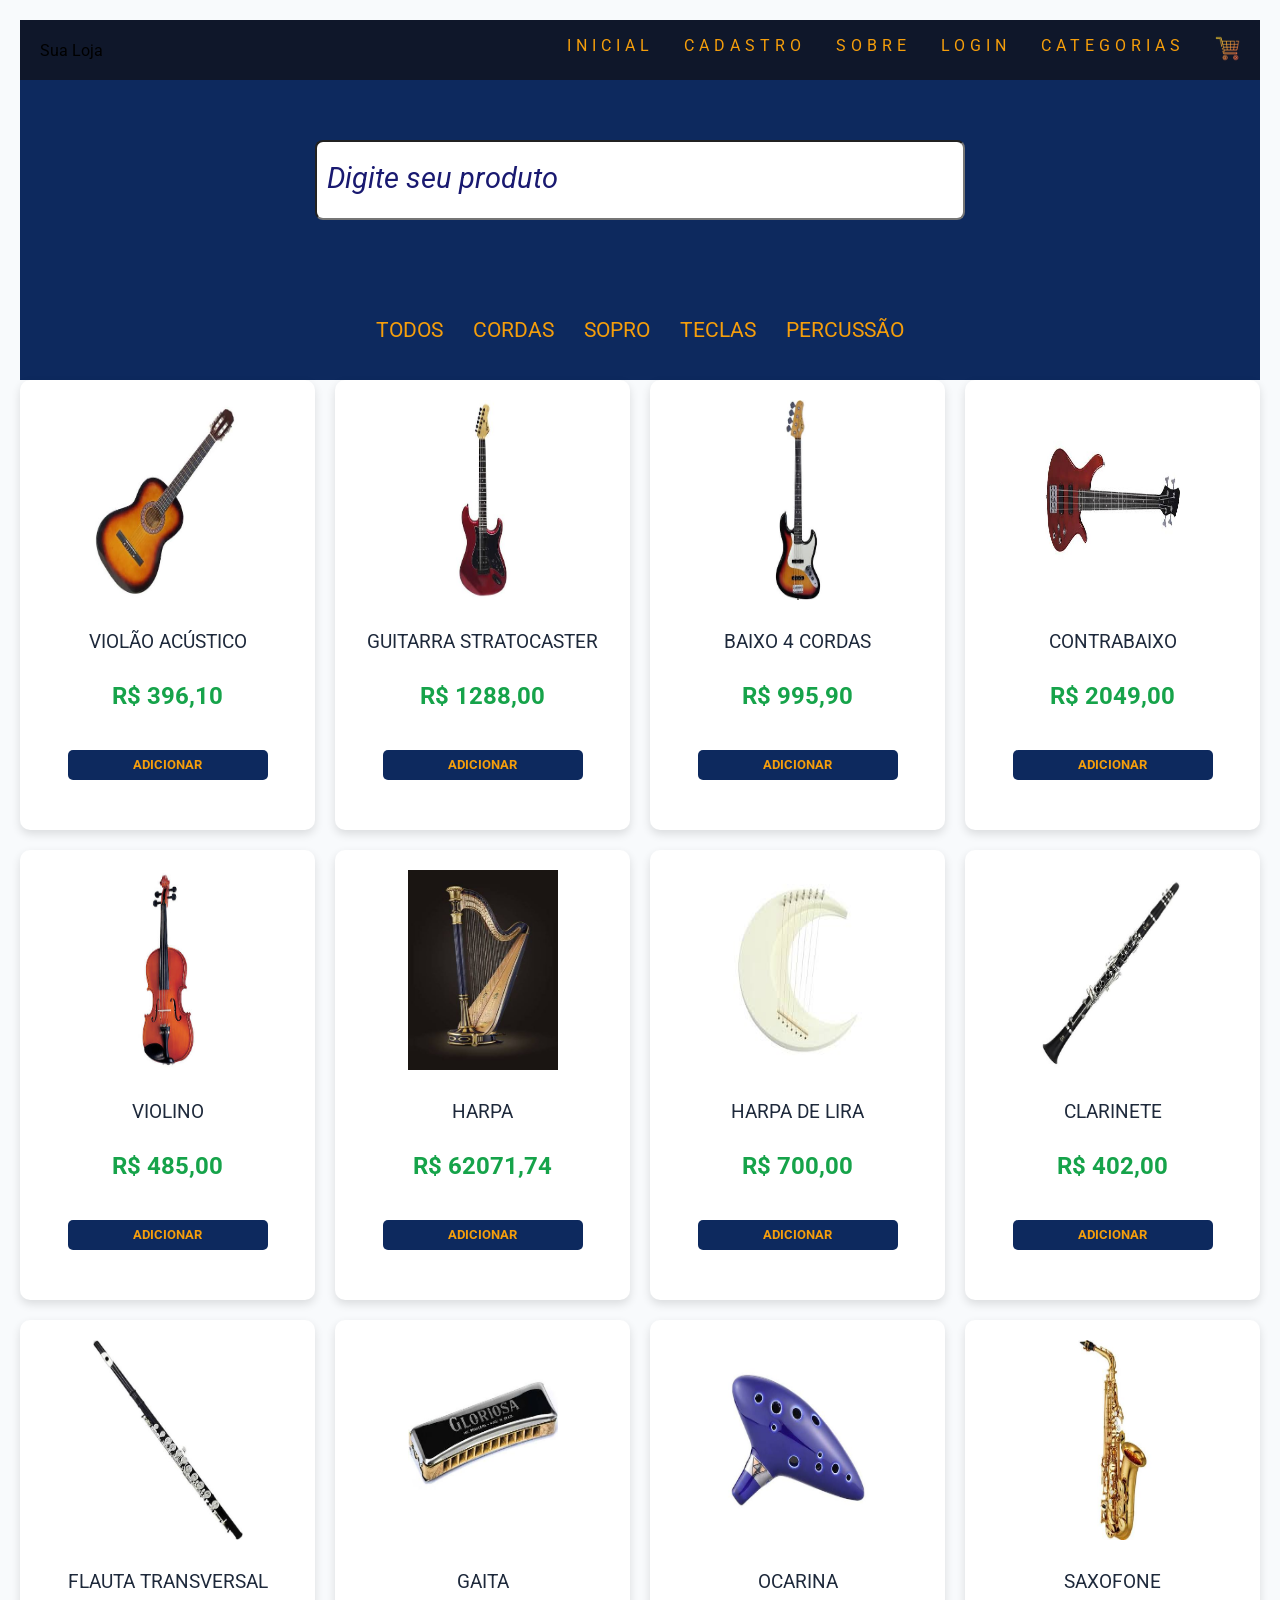
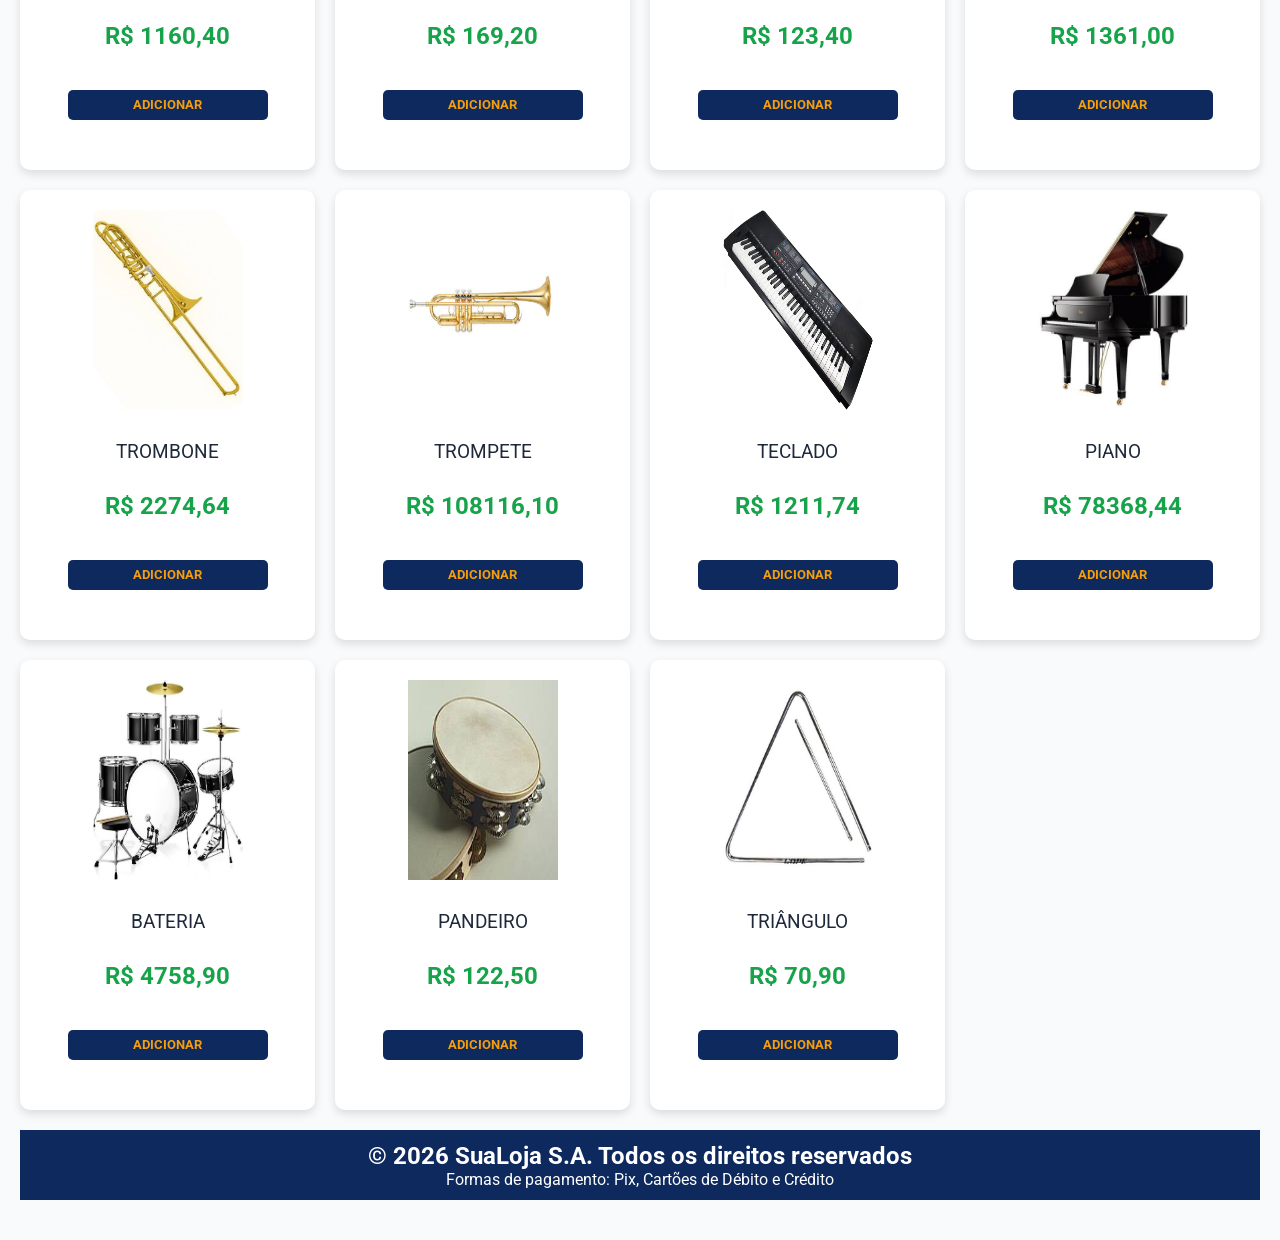
<file: index.html>
<!DOCTYPE html>
<html lang="pt-br">
<head>
    <meta charset="UTF-8">
    <meta name="viewport" content="width=device-width, initial-scale=1.0">
    <title>Minha loja virtual de instrumentos</title>

    <link rel="stylesheet" href="/css/style.css">
    <link rel="shortcut icon" href="/imagens/Harmonia musical.png "type="image/png">
    <script src="js/produtos.js" type="module" defer></script>
</head>
<body>
    <main id="geral">
        <header id="cabecalho">
            <div id="logo">
                Sua Loja
            </div>

            <nav id="menu">
                <ul>
                    <li><a href="../index.html">Inicial</a></li>
                    <li><a href="/paginas/cadastro.html">Cadastro</a></li>
                    <li><a href="/paginas/sobre.html">Sobre</a></li>
                    <li><a href="/paginas/login.html">Login</a></li>
                    <li><a href="/paginas/categorias.html">Categorias</a></li>
                    <li><a href="/paginas/carrinho.html"><img src="/imagens/carrinho.png" alt="carrinho"></a></li>
                </ul>
            </nav>
        </header>
        <section id="pesquisa">
            <input type="text"
             name="pesquisa"
             id="campo-pesquisa"
             class="input-pesquisa"
             placeholder="Digite seu produto">
        </section>

        <section id="secoes-produtos">
            <ul id="menu-secoes">
                <li><a href="" class="link-secao">Todos</a></li>
            </ul>
        </section>

        <section id="cards">
            <div class="card">
                <img src="/imagens/clarinete.jpg" alt="clarinete">
                <p>Clarinete</p>
                <h2>R$ 402,00</h2>
                <button class="btn-add">Adicionar</button>
            </div>    

            <div class="card">
                <img src="/imagens/guitarra.jpg" alt="guitarra">
                <p>Guitarra</p>
                <h2>R$ 1.288,00</h2>
                <button class="btn-add">Adicionar</button>
            </div>    
                
            <div class="card">
                <img src="/imagens/piano.jpg" alt="piano">
                <p>Piano</p>
                <h2>R$ 78.368,44</h2>
                <button class="btn-add">Adicionar</button>
            </div>
            
            <div class="card">
                <img src="/imagens/baixo 4 cordas.jpg" alt="baixo">
                <p>Baixo 4 Cordas</p>
                <h2>R$ 995,90</h2>
                <button class="btn-add">Adicionar</button>
            </div>
            
            <div class="card">
                <img src="/imagens/bateria.jpg" alt="bateria">
                <p>Bateria</p>
                <h2>R$ 4.758,90</h2>
                <button class="btn-add">Adicionar</button>
            </div> 

            <div class="card">
                <img src="/imagens/flauta transversal.jpg" alt="flauta">
                <p>Flauta Transversal</p>
                <h2>R$ 1.160,40</h2>
                <button class="btn-add">Adicionar</button>
            </div> 

            <div class="card">
                <img src="/imagens/contrabaixo.jpg" alt="contrabaixo">
                <p>Contrabaixo</p>
                <h2>R$ 2.049,00</h2>
                <button class="btn-add">Adicionar</button>
            </div> 

            <div class="card">
                <img src="/imagens/gaita.jpg" alt="gaita">
                <p>Gaita</p>
                <h2>R$ 169,20</h2>
                <button class="btn-add">Adicionar</button>
            </div> 

            <div class="card">
                <img src="/imagens/harpa de lira.jpg" alt="harpalira">
                <p>Harpa de Lira 7 cordas</p>
                <h2>R$ 700,00</h2>
                <button class="btn-add">Adicionar</button>
            </div>
            
            <div class="card">
                <img src="/imagens/harpa.jpg" alt="harpa">
                <p>Harpa Artesanal</p>
                <h2>R$ 62.071,74</h2>
                <button class="btn-add">Adicionar</button>
            </div> 

            <div class="card">
                <img src="/imagens/ocarina.jpg" alt="ocarina">
                <p>Ocarina</p>
                <h2>R$ 123,40</h2>
                <button class="btn-add">Adicionar</button>
            </div> 

            <div class="card">
                <img src="/imagens/pandeiro.jpg" alt="pandeiro">
                <p>Pandeiro</p>
                <h2>R$ 122,50</h2>
                <button class="btn-add">Adicionar</button>
            </div> 

            <div class="card">
                <img src="/imagens/safoxone.jpg" alt="saxofone">
                <p>Saxofone</p>
                <h2>R$ 1.361,00</h2>
                <button class="btn-add">Adicionar</button>
            </div> 

            <div class="card">
                <img src="/imagens/teclado.jpg" alt="teclado">
                <p>Teclado</p>
                <h2>R$ 1.211,74</h2>
                <button class="btn-add">Adicionar</button>
            </div> 

            <div class="card">
                <img src="/imagens/triângulo.jpg" alt="triangulo">
                <p>Triângulo</p>
                <h2>R$ 70,90</h2>
                <button class="btn-add">Adicionar</button>
            </div> 

            <div class="card">
                <img src="/imagens/trombone.jpg" alt="trombone">
                <p>Trombone</p>
                <h2>R$ 2.274,64</h2>
                <button class="btn-add">Adicionar</button>
            </div> 

            <div class="card">
                <img src="/imagens/trompete.jpg" alt="trompete">
                <p>Trompete</p>
                <h2>R$ 108.116,10</h2>
                <button class="btn-add">Adicionar</button>
            </div> 

            <div class="card">
                <img src="/imagens/violão.jpg" alt="violao">
                <p>Violão</p>
                <h2>R$ 396,10</h2>
                <button class="btn-add">Adicionar</button>
            </div> 

            <div class="card">
                <img src="/imagens/violino.jpg" alt="violino">
                <p>Violino</p>
                <h2>R$ 485,00</h2>
                <button class="btn-add">Adicionar</button>
            </div> 
        </section>

        <footer id="rodapé">
            <h2>&copy 2026 SuaLoja S.A. Todos os direitos reservados</h2>
            <p>Formas de pagamento: Pix, Cartões de Débito e Crédito</p>
        </footer>

    </main>
    
</body>
</html>
</file>
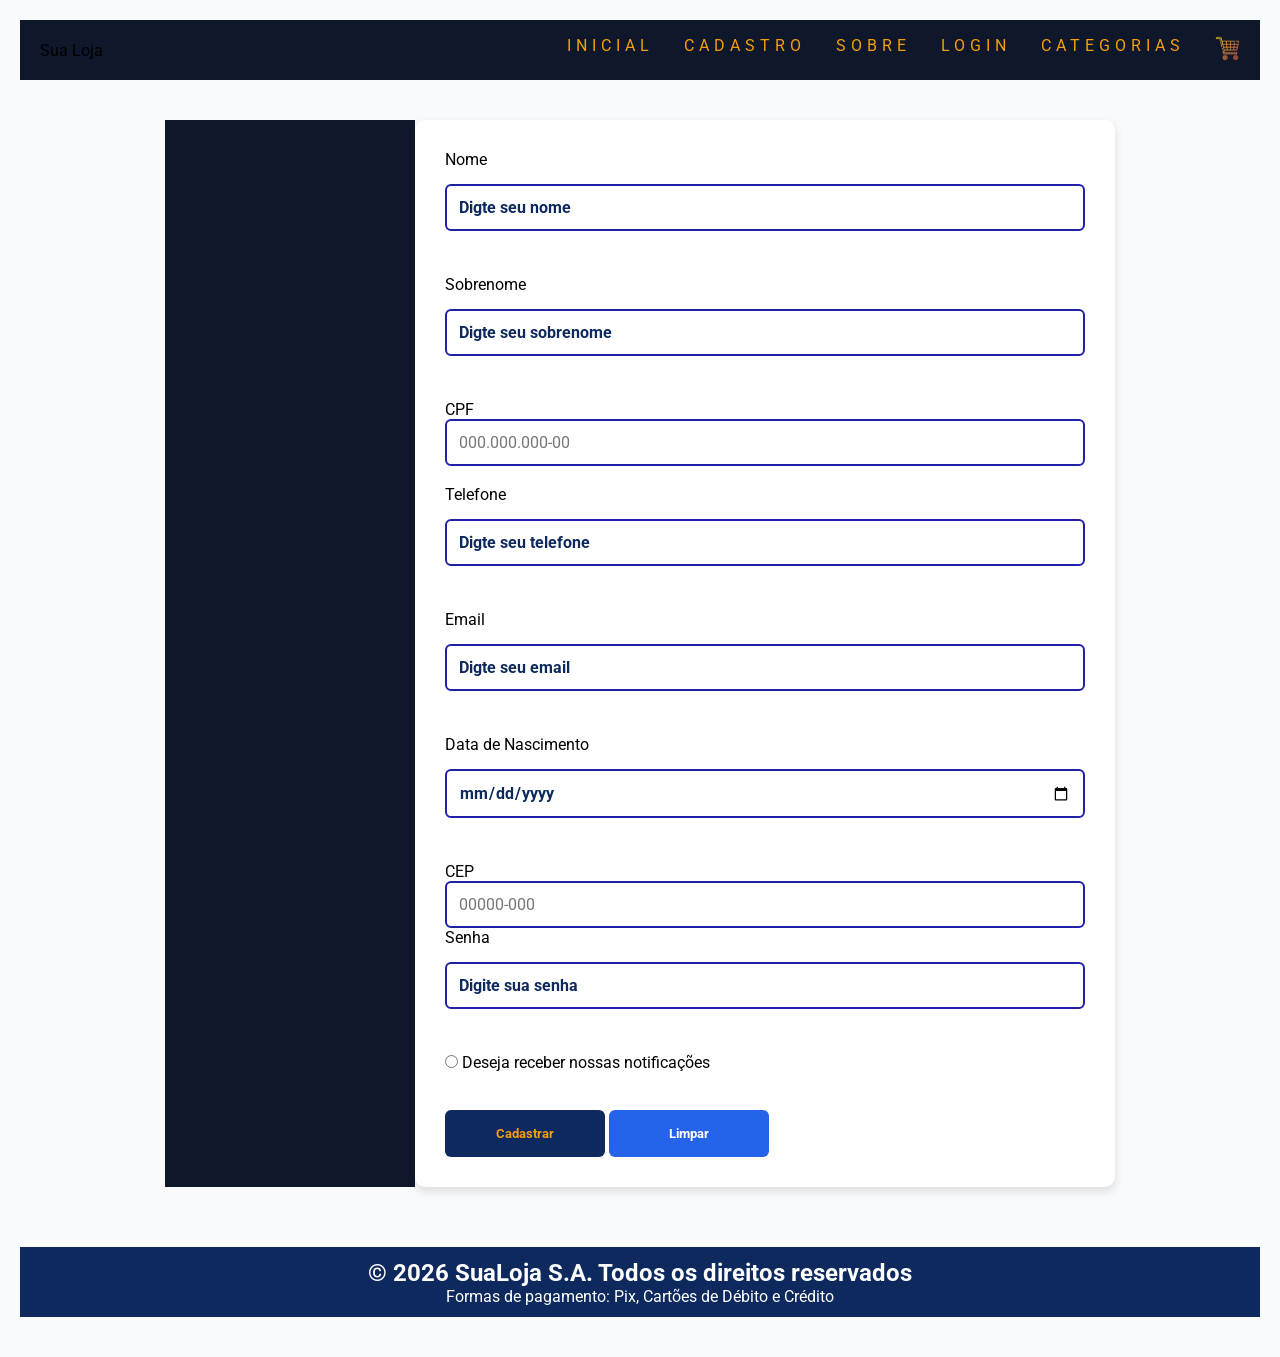
<file: paginas/cadastro.html>
<!DOCTYPE html>
<html lang="pt-br">
<head>
    <meta charset="UTF-8">
    <meta name="viewport" content="width=device-width, initial-scale=1.0">
    <title>Minha loja virtual de instrumentos</title>

    <link rel="stylesheet" href="/css/style_cadastro.css">
    <link rel="shortcut icon" href="/imagens/Harmonia musical.png" type="image/jpg">
    <script src="../js/consulta_cep.js" defer></script>
</head>
<body>
    <main id="geral">
        <header id="cabecalho">
            <div id="logo">
                Sua Loja
            </div>

            <nav id="menu">
                <ul>
                    <li><a href="../index.html">Inicial</a></li>
                    <li><a href="/paginas/cadastro.html">Cadastro</a></li>
                    <li><a href="/paginas/sobre.html">Sobre</a></li>
                    <li><a href="/paginas/login.html">Login</a></li>
                    <li><a href="/paginas/categorias.html">Categorias</a></li>
                    <li><a href="/paginas/carrinho.html"><img src="/imagens/carrinho.png" alt="carrinho"></a></li>
                </ul>
            </nav>
        </header>

        <section id="form">
            <h3></h3>

            <form id="form-pessoa">
                <label for="nome">Nome</label>
                <input type="text" name="nome" id="nome" class="input-01" required maxlength="40" placeholder="Digte seu nome">

                <br>
                <br>

                <label for="sobrenome">Sobrenome</label>
                <input type="text" name="sobrenome" id="sobrenome" class="input-01" required maxlength="40" placeholder="Digte seu sobrenome">

                <br>
                <br>

                <label for="cpf">CPF</label>
                <input type="tel" id="cpf" name="cpf"  placeholder="000.000.000-00" required >

                <br>
                <br>

                <label for="telefone">Telefone</label>
                <input type="tel" name="telefone" id="telefone" class="input-02" required maxlength="15" placeholder="Digte seu telefone">

                <br>
                <br>

                <label for="email">Email</label>
                <input type="email" name="email" id="email" class="input-01" required maxlength="40" placeholder="Digte seu email">

                <br>
                <br>

                <label for="data">Data de Nascimento</label>
                <input type="date" name="data" id="data" class="input-03" required>

                <br>
                <br>
             
                <label for="cep">CEP</label>
                <input type="text" id="cep" name="cep" placeholder="00000-000" required>
            <div id="oculto">

                <br>
                <br>

                <label for="logradouro">Logradouro</label>
                <input type="text" name="logradouro" id="logradouro" class="input-01" required maxlength="40" placeholder="Digte seu logradouro">

                <br>
                <br>

                <label for="numero">Número</label>
                <input type="number" name="numero" id="numbero" class="input-03" required min="3" placeholder="Digte o número da sua casa">

                <br>
                <br>

                <label for="complemento">Complemento</label>
                <input type="text" name="complemento" id="complemento" class="input-01" required maxlength="40" placeholder="Digte seu complemento">

                <br>
                <br>

                <label for="bairro">Bairro</label>
                <input type="text" name="bairro" id="bairro" class="input-01" required maxlength="40" placeholder="Digte seu bairro">

                <br>
                <br>

                <label for="cidade">Cidade</label>
                <input type="text" name="cidade" id="cidade" class="input-01" required maxlength="40" placeholder="Digte sua cidade">

                <br>
                <br>

                <label for="estado">Estado</label>
                <select name="estado" id="estado" class="input-04" required placeholder="Escolha seu estado">
                 <option value="AC">Acre</option>
                 <option value="AL">Alagoas</option>
                 <option value="AP">Amapá</option>
                 <option value="AM">Amazonas</option>
                 <option value="BA">Bahia</option>
                 <option value="CE">Ceará</option>
                 <option value="DF">Distrito Federal</option>
                 <option value="ES">Espírito Santo</option>
                 <option value="GO">Goiás</option>
                 <option value="MA">Maranhão</option>
                 <option value="MT">Mato Grosso</option>
                 <option value="MS">Mato Grosso do Sul</option>
                 <option value="MG">Minas Gerais</option>
                 <option value="PA">Pará</option>
                 <option value="PB">Paraíba</option>
                 <option value="PR">Paraná</option>
                 <option value="PE">Pernambuco</option>
                 <option value="PI">Piauí</option>
                 <option value="RJ">Rio de Janeiro</option>
                 <option value="RN">Rio Grande do Norte</option>
                 <option value="RS">Rio Grande do Sul</option>
                 <option value="RO">Rodônia</option>
                 <option value="RR">Roraima</option>
                 <option value="SC">Santa Catarina</option>
                 <option value="SP">São Paulo</option>
                 <option value="SE">Sergipe</option>
                 <option value="TO">Tocantins</option>
                </select>

               <br>
               <br>
             </div>
               <label for="senha">Senha</label>
               <input type="password" name="senha" id="senha" class="input-04" maxlength="6" required placeholder="Digite sua senha">

               <br>
               <br>

               <div class="notificacao">
                <input type="radio" name="not" id="not" class="input-not">
                <label for="not">Deseja receber nossas notificações</label>
            </div>

               <br>
               <br>

               <button type="submit">Cadastrar</button>
               <button type="reset">Limpar</button>
            </form>
        </section>
        <footer id="rodapé">
            <h2>&copy 2026 SuaLoja S.A. Todos os direitos reservados</h2>
            <p>Formas de pagamento: Pix, Cartões de Débito e Crédito</p>
        </footer>

    </main>
    
</body>
</html>
</file>
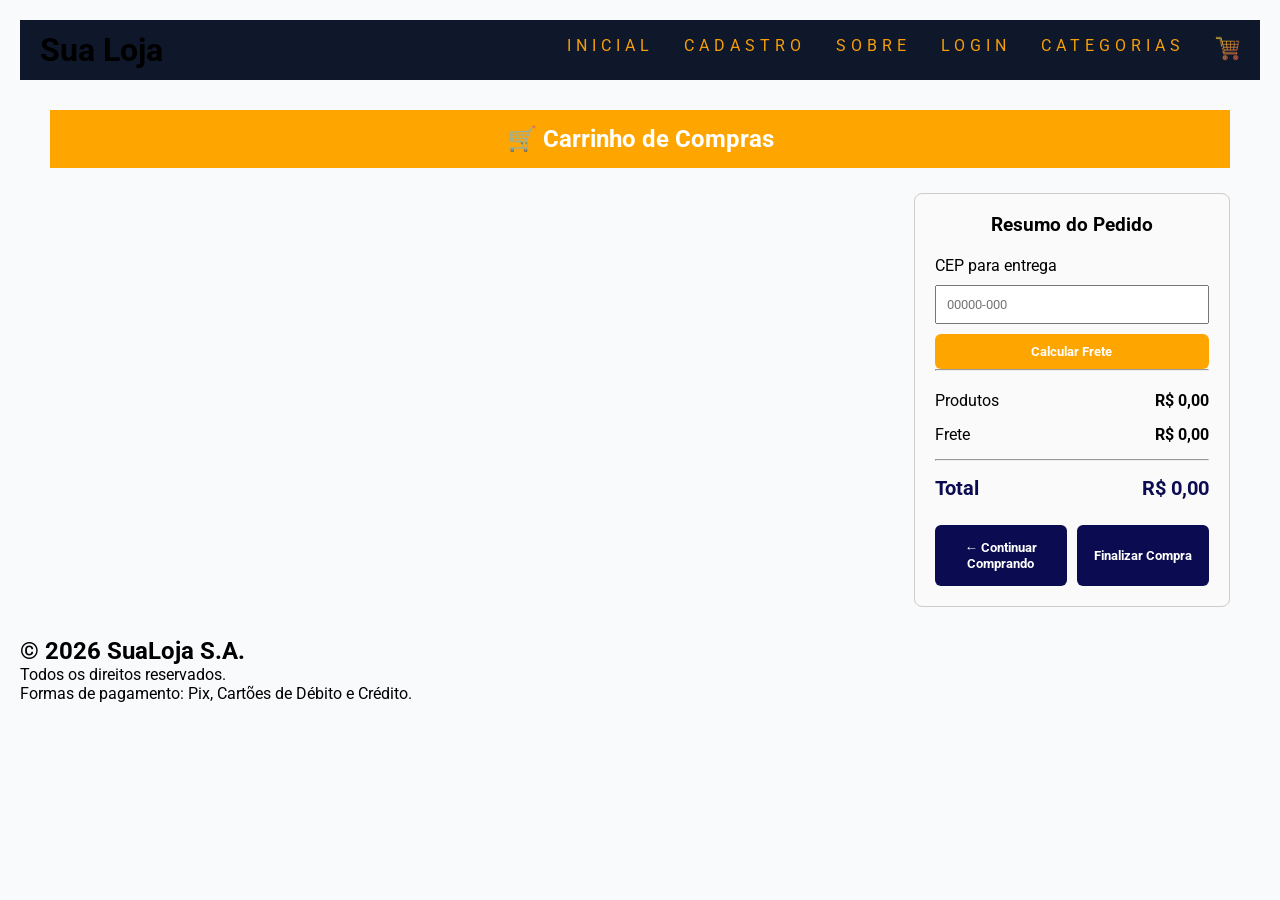
<file: paginas/carrinho.html>
<!DOCTYPE html>
<html lang="pt-BR">

<head>
    <meta charset="UTF-8">
    <meta name="viewport" content="width=device-width, initial-scale=1.0">
    <title>Carrinho de Compras | Sua Loja</title>

    <link rel="stylesheet" href="/css/style_carrinho.css">
    <link rel="shortcut icon" href="/imagens/Harmonia musical.png" type="image/png">

    <script src="../js/tela_carrinho.js" type="module" defer></script>
</head>

<body>

    <main id="geral">

        <!-- Cabeçalho -->
        <header id="cabecalho">

            <div id="logo">
                <h1>Sua Loja</h1>
            </div>

            <nav id="menu" aria-label="Menu principal">
                <ul>
                    <li><a href="../index.html">Inicial</a></li>
                    <li><a href="/paginas/cadastro.html">Cadastro</a></li>
                    <li><a href="/paginas/sobre.html">Sobre</a></li>
                    <li><a href="/paginas/login.html">Login</a></li>
                    <li><a href="/paginas/categorias.html">Categorias</a></li>

                    <li>
                        <a href="/paginas/carrinho.html" aria-label="Carrinho de compras">
                            <img src="/imagens/carrinho.png" alt="Carrinho">
                        </a>
                    </li>
                </ul>
            </nav>

        </header>

        <!-- Carrinho -->
        <section id="compra">

            <h2>🛒 Carrinho de Compras</h2>

            <div class="carrinho">

                <!-- Produtos -->
                <section class="produtos" id="itens-carrinho">

                    <!--
                        Os produtos serão adicionados aqui pelo JavaScript.
                    -->

                </section>

                <!-- Resumo -->
                <aside class="resumo">

                    <h3>Resumo do Pedido</h3>

                    <div class="cep">

                        <label for="cep">
                            CEP para entrega
                        </label>

                        <input
                            type="text"
                            id="cep"
                            placeholder="00000-000">

                        <button id="btn-frete">
                            Calcular Frete
                        </button>

                    </div>

                    <hr>

                    <div class="totais">

                        <p>
                            Produtos
                            <strong id="valor-produtos">
                                R$ 0,00
                            </strong>
                        </p>

                        <p>
                            Frete
                            <strong id="valor-frete">
                                R$ 0,00
                            </strong>
                        </p>

                        <hr>

                        <p class="total">
                            Total
                            <strong id="valor-total">
                                R$ 0,00
                            </strong>
                        </p>

                    </div>

                    <div class="botoes">

                        <button
                            class="continuar"
                            onclick="window.location.href='../index.html'">
                            ← Continuar Comprando
                        </button>

                        <button class="finalizar">
                            Finalizar Compra
                        </button>

                    </div>

                </aside>

            </div>

        </section>

        <!-- Rodapé -->
        <footer id="rodape">

            <h2>&copy; 2026 SuaLoja S.A.</h2>

            <p>Todos os direitos reservados.</p>

            <p>
                Formas de pagamento:
                Pix, Cartões de Débito e Crédito.
            </p>

        </footer>

    </main>

</body>

</html>
</file>
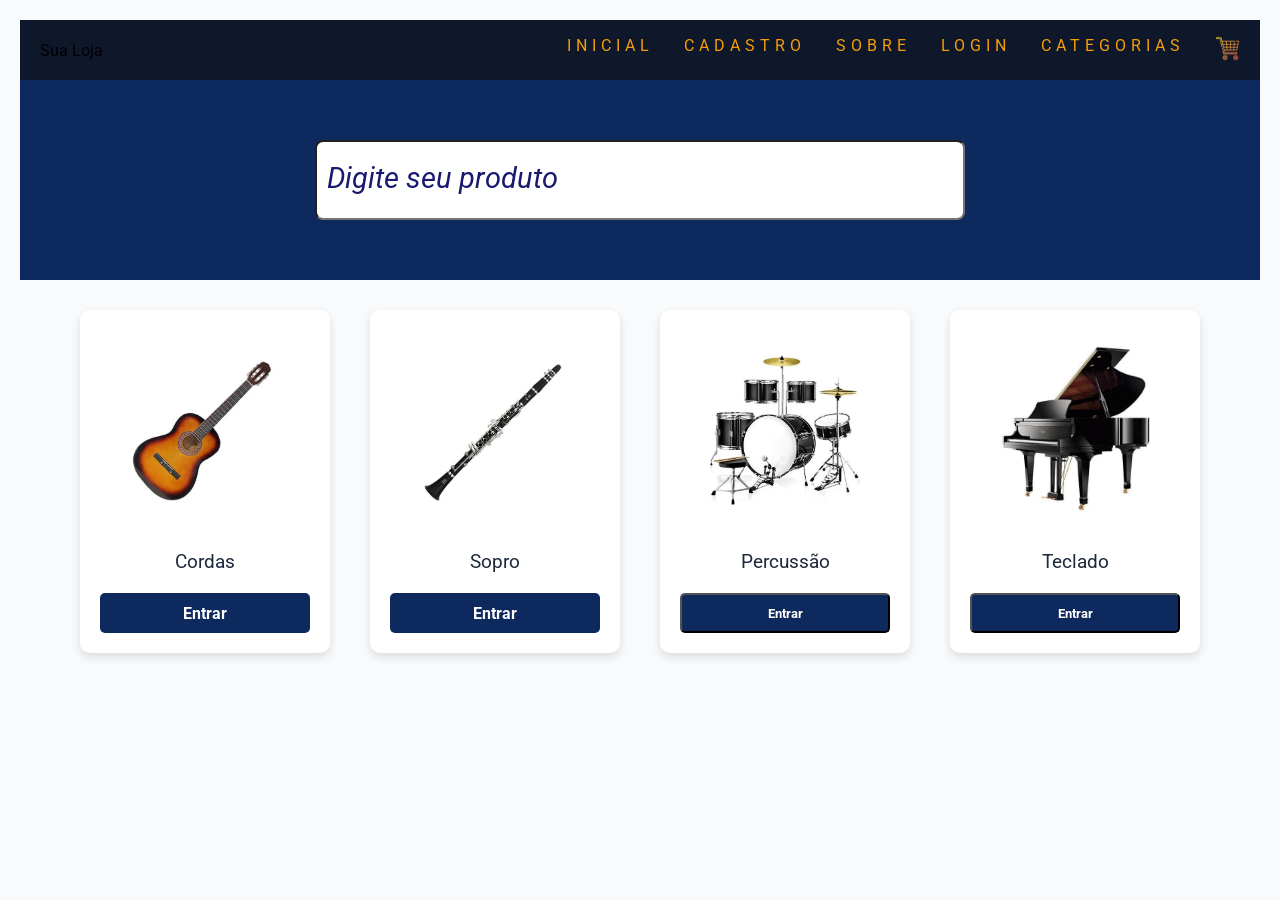
<file: paginas/categorias.html>
<!DOCTYPE html>
<html lang="pt-br">
<head>
    <meta charset="UTF-8">
    <meta name="viewport" content="width=device-width, initial-scale=1.0">
    <title>Minha loja virtual de instrumentos</title>

    <link rel="stylesheet" href="../css/style.css">
    <link rel="shortcut icon" href="/imagens/Harmonia musical.png" type="image/png">
</head>
<body>
    <main id="geral">
        <header id="cabecalho">
            <div id="logo">
                Sua Loja
            </div>

            <nav id="menu">
                <ul>
                    <li><a href="../index.html">Inicial</a></li>
                    <li><a href="/paginas/cadastro.html">Cadastro</a></li>
                    <li><a href="/paginas/sobre.html">Sobre</a></li>
                    <li><a href="/paginas/login.html">Login</a></li>
                    <li><a href="/paginas/categorias.html">Categorias</a></li>
                    <li><a href="/paginas/carrinho.html"><img src="/imagens/carrinho.png" alt="carrinho"></a></li>
                </ul>
            </nav>
        </header>

         <section id="pesquisa">
            <input type="text"
            name="pesquisa"
            id="campo-pesquisa" 
            class="input-pesquisa"
            placeholder="Digite seu produto">
        </section>

    <section id="tipo">
        <div class="tipo-card">
    <a href="/paginas/cordas.html" class="link-card">
        <img src="/imagens/violão.jpg" alt="Instrumentos de corda">
        <p>Cordas</p>
        <span class="btn-add">Entrar</span>
    </a>
</div>

        <div class="tipo-card">
    <a href="/paginas/sopro.html" class="link-card">
        <img src="/imagens/clarinete.jpg" alt="Instrumentos de sopro">
        <p>Sopro</p>
        <span class="btn-add">Entrar</span>
    </a>
</div>

        <div class="tipo-card">
            <a href="/paginas/percussao.html">
                <img src="/imagens/bateria.jpg" alt="Instrumentos de percussao">
                <p>Percussão</p>
                <button class="btn-add">Entrar</button>
            </a>
        </div>

        <div class="tipo-card">
            <a href="/paginas/teclado.html">
                <img src="/imagens/piano.jpg" alt="Instrumentos de teclado">
                <p>Teclado</p>
                <button class="btn-add">Entrar</button>
            </a>
        </div>
    </section>
</body>
</html>
</file>
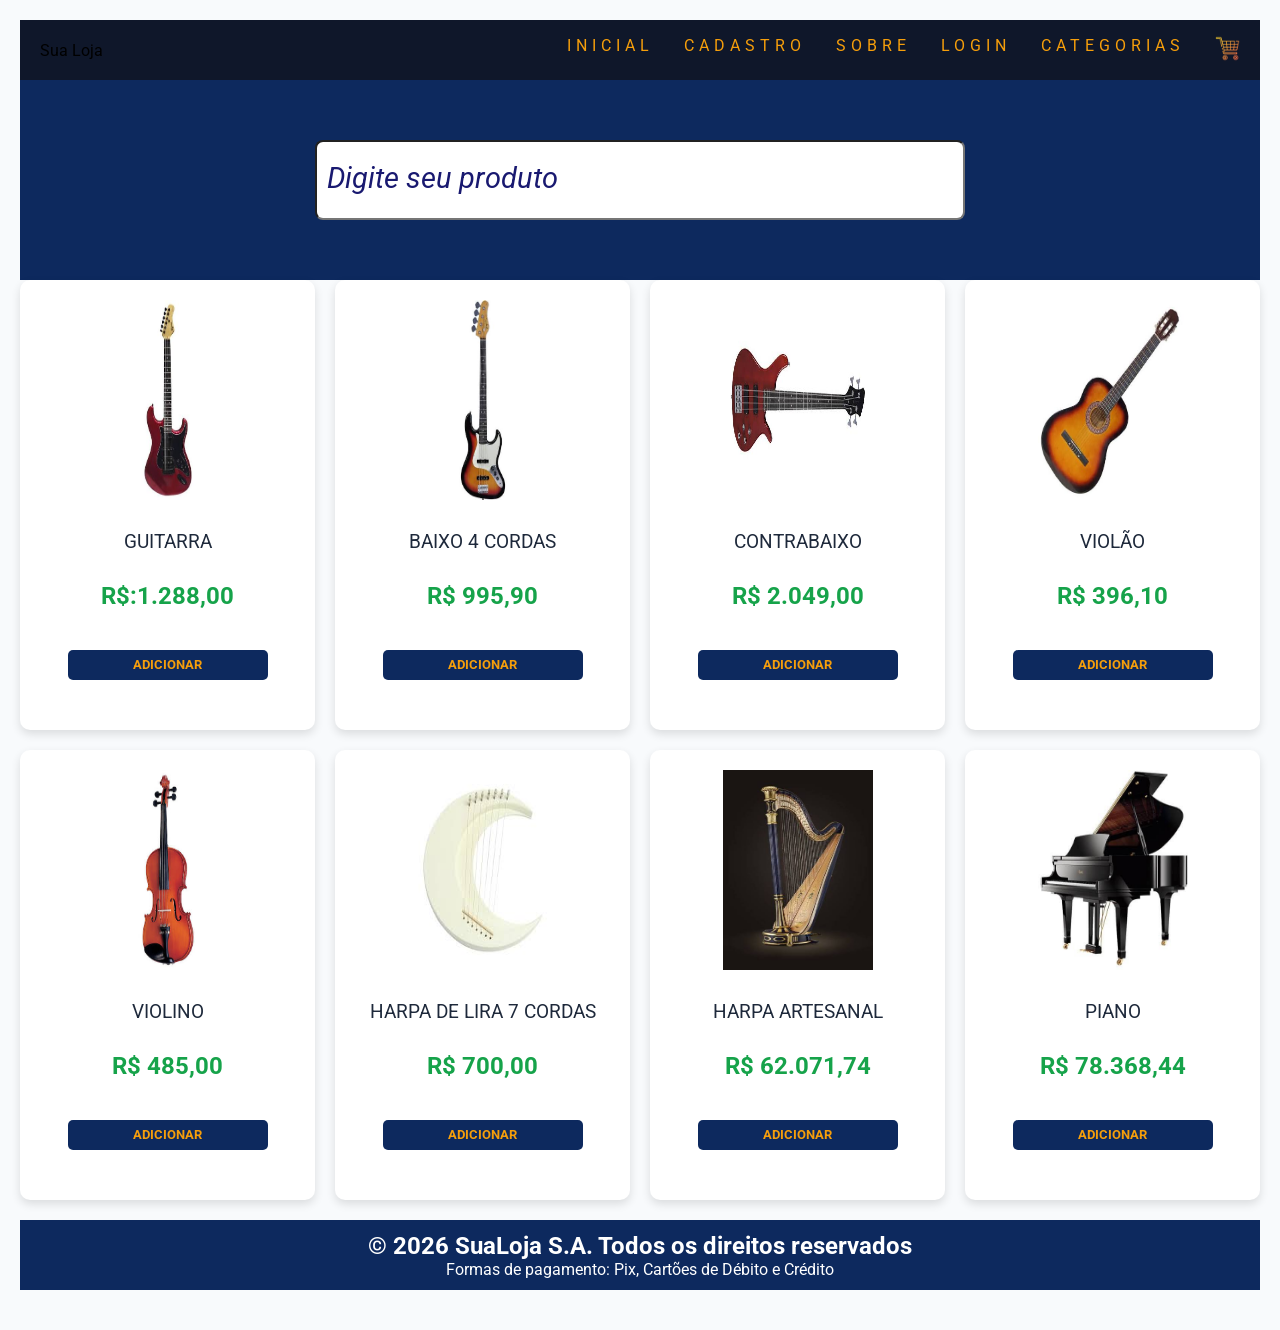
<file: paginas/cordas.html>
<!DOCTYPE html>
<html lang="pt-br">
<head>
    <meta charset="UTF-8">
    <meta name="viewport" content="width=device-width, initial-scale=1.0">
    <title>Minha loja virtual de instrumentos</title>

    <link rel="stylesheet" href="/css/style.css">
    <link rel="shortcut icon" href="/imagens/Harmonia musical.png" type="image/jpg">
</head>
<body>
    <main id="geral">
    <header id="cabecalho">
        <div id="logo">
            Sua Loja
        </div>

        <nav id="menu">
            <ul>
                <li><a href="../index.html">Inicial</a></li>
                    <li><a href="/paginas/cadastro.html">Cadastro</a></li>
                    <li><a href="/paginas/sobre.html">Sobre</a></li>
                    <li><a href="/paginas/login.html">Login</a></li>
                    <li><a href="/paginas/categorias.html">Categorias</a></li>
                    <li><a href="/paginas/carrinho.html"><img src="/imagens/carrinho.png" alt="carrinho"></a></li>
                </ul>
            </nav>
        </header>
    
    <section id="pesquisa">
        <input type="text"
        name="pesquisa"
        id="campo-pesquisa"
        class="input-pesquisa"
        placeholder="Digite seu produto">
    </section>

    <section id="cards">
        <div class="card">
            <img src="/imagens/guitarra.jpg" alt="guitarra">
                <p>Guitarra</p>
                <h2>R$:1.288,00</h2>
                <button class="btn-add">Adicionar</button>
        </div>

        <div class="card">
            <img src="/imagens/baixo 4 cordas.jpg" alt="baixo">
            <p>Baixo 4 Cordas</p>
            <h2>R$ 995,90</h2>
            <button class="btn-add">Adicionar</button>
        </div>

        <div class="card">
            <img src="/imagens/contrabaixo.jpg" alt="contrabaixo">
            <p>Contrabaixo</p>
            <h2>R$ 2.049,00</h2>
            <button class="btn-add">Adicionar</button>
        </div>

        <div class="card">
            <img src="/imagens/violão.jpg" alt="violao">
            <p>Violão</p>
            <h2>R$ 396,10</h2>
            <button class="btn-add">Adicionar</button>
        </div>

        <div class="card">
            <img src="/imagens/violino.jpg" alt="violino">
            <p>Violino</p>
            <h2>R$ 485,00</h2>
            <button class="btn-add">Adicionar</button>
        </div> 

        <div class="card">
            <img src="/imagens/harpa de lira.jpg" alt="harpalira">
            <p>Harpa de Lira 7 cordas</p>
            <h2>R$ 700,00</h2>
            <button class="btn-add">Adicionar</button>
        </div>

        <div class="card">
            <img src="/imagens/harpa.jpg" alt="harpa">
            <p>Harpa Artesanal</p>
            <h2>R$ 62.071,74</h2>
            <button class="btn-add">Adicionar</button>
        </div>

        <div class="card">
            <img src="/imagens/piano.jpg" alt="piano">
            <p>Piano</p>
            <h2>R$ 78.368,44</h2>
            <button class="btn-add">Adicionar</button>
        </div>
    </section>

    <footer id="rodapé">
        <h2>&copy 2026 SuaLoja S.A. Todos os direitos reservados</h2>
        <p>Formas de pagamento: Pix, Cartões de Débito e Crédito</p>
    </footer>

</body>
</html>
</file>
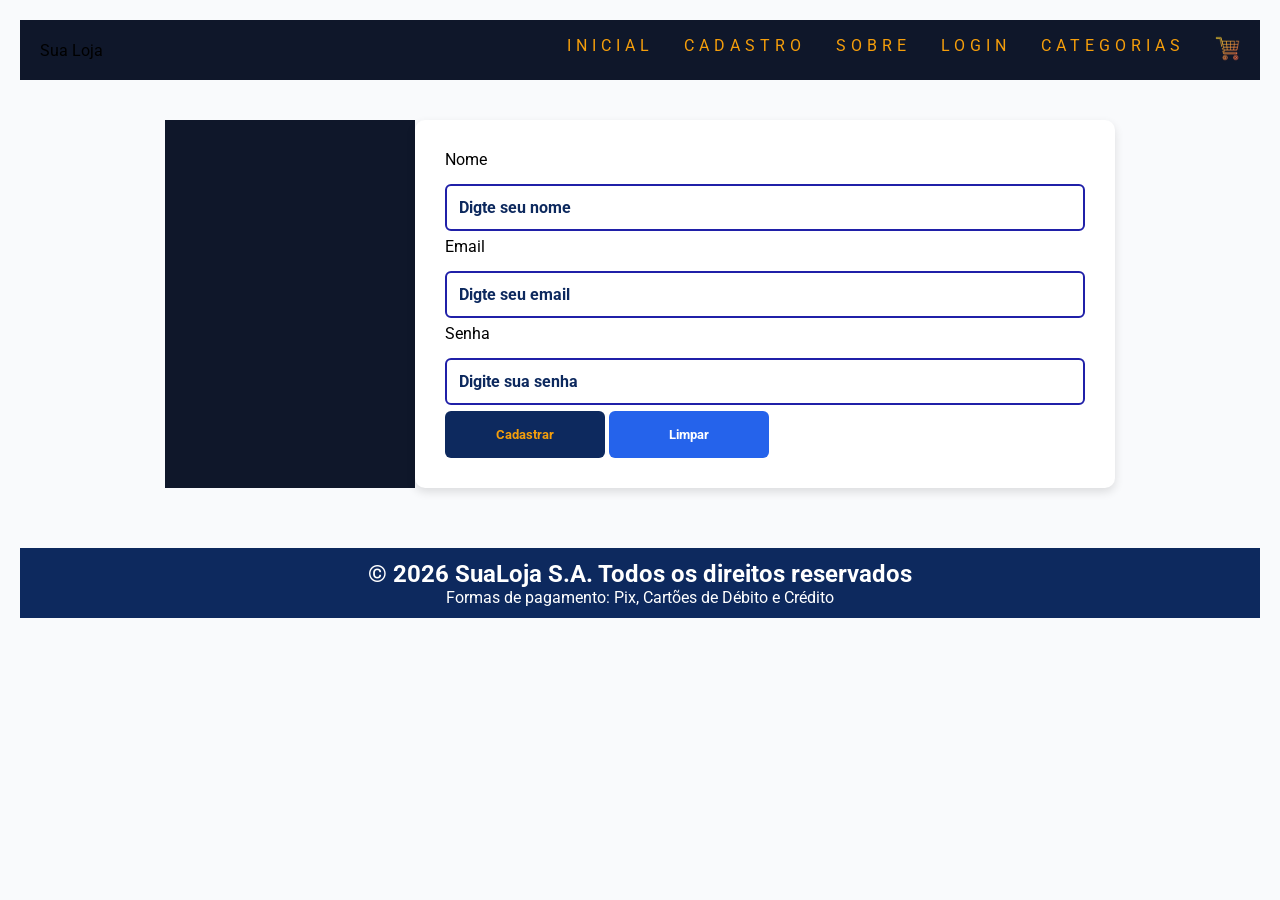
<file: paginas/login.html>
<!DOCTYPE html>
<html lang="pt-br">
<head>
    <meta charset="UTF-8">
    <meta name="viewport" content="width=device-width, initial-scale=1.0">
    <title>Minha loja virtual de instrumentos</title>

    <link rel="stylesheet" href="/css/style_cadastro.css">
    <link rel="shortcut icon" href="/imagens/Harmonia musical.png" type="image/jpg">
</head>
<body>
    <main id="geral">
        <header id="cabecalho">
            <div id="logo">
                Sua Loja
            </div>

            <nav id="menu">
                <ul>
                    <li><a href="../index.html">Inicial</a></li>
                    <li><a href="/paginas/cadastro.html">Cadastro</a></li>
                    <li><a href="/paginas/sobre.html">Sobre</a></li>
                    <li><a href="/paginas/login.html">Login</a></li>
                    <li><a href="/paginas/categorias.html">Categorias</a></li>
                    <li><a href="/paginas/carrinho.html"><img src="/imagens/carrinho.png" alt="carrinho"></a></li>
                </ul>
            </nav>
        </header>

        <section id="form">
            <h3></h3>

            <form id="form-pessoa">
                <label for="nome">Nome</label>
                <input type="text" name="nome" id="nome" class="input-01" required maxlength="40" placeholder="Digte seu nome">

                <label for="email">Email</label>
                <input type="email" name="email" id="email" class="input-01" required maxlength="40" placeholder="Digte seu email">

                <label for="senha">Senha</label>
               <input type="password" name="senha" id="senha" class="input-04" maxlength="6" required placeholder="Digite sua senha">

               <button type="submit">Cadastrar</button>
               <button type="reset">Limpar</button>
            </form>
        </section>
        <footer id="rodapé">
            <h2>&copy 2026 SuaLoja S.A. Todos os direitos reservados</h2>
            <p>Formas de pagamento: Pix, Cartões de Débito e Crédito</p>
        </footer>

    </main>
    
</body>
</html>
</file>
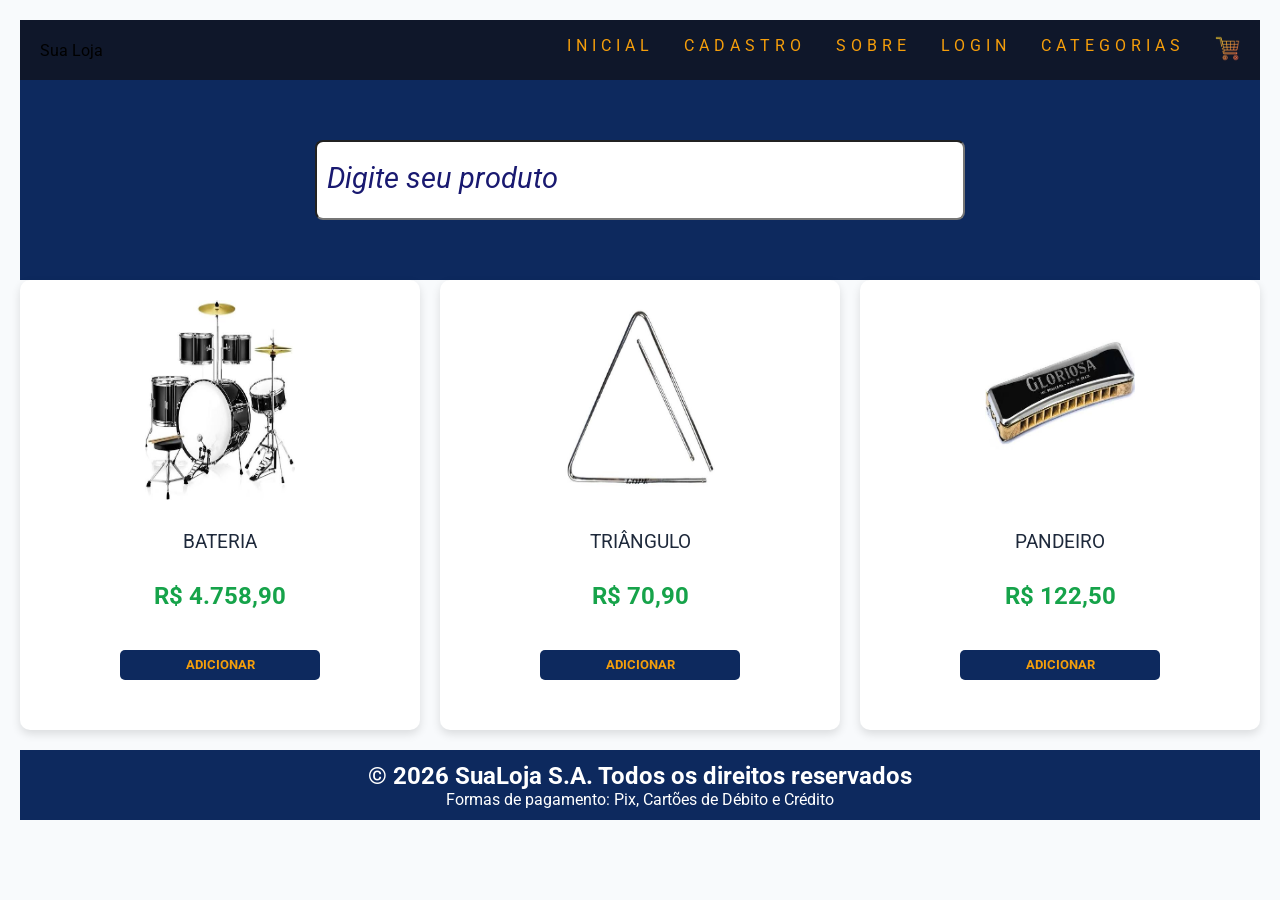
<file: paginas/percussao.html>
<!DOCTYPE html>
<html lang="pt-br">
<head>
    <meta charset="UTF-8">
    <meta name="viewport" content="width=device-width, initial-scale=1.0">
    <title>Minha loja virtual de instrumentos</title>

    <link rel="stylesheet" href="/css/style.css">
    <link rel="shortcut icon" href="/imagens/Harmonia musical.png" type="image/jpg">
</head>
<body>
    <main id="geral">
    <header id="cabecalho">
        <div id="logo">
            Sua Loja
        </div>

        <nav id="menu">
            <ul>
                <li><a href="../index.html">Inicial</a></li>
                    <li><a href="/paginas/cadastro.html">Cadastro</a></li>
                    <li><a href="/paginas/sobre.html">Sobre</a></li>
                    <li><a href="/paginas/login.html">Login</a></li>
                    <li><a href="/paginas/categorias.html">Categorias</a></li>
                    <li><a href="/paginas/carrinho.html"><img src="/imagens/carrinho.png" alt="carrinho"></a></li>
                </ul>
            </nav>
        </header>
    
    <section id="pesquisa">
        <input type="text"
        name="pesquisa"
        id="campo-pesquisa"
        class="input-pesquisa"
        placeholder="Digite seu produto">
    </section>

    <section id="cards">
        <div class="card">
            <img src="/imagens/bateria.jpg" alt="bateria">
            <p>Bateria</p>
            <h2>R$ 4.758,90</h2>
            <button class="btn-add">Adicionar</button>
        </div>
        
        <div class="card">
            <img src="/imagens/triângulo.jpg" alt="triangulo">
            <p>Triângulo</p>
            <h2>R$ 70,90</h2>
            <button class="btn-add">Adicionar</button>
        </div>

        <div class="card">
            <img src="/imagens/gaita.jpg" alt="gaita">
            <p>Pandeiro</p>
            <h2>R$ 122,50</h2>
            <button class="btn-add">Adicionar</button>
        </div>
    </section>
    
    <footer id="rodapé">
        <h2>&copy 2026 SuaLoja S.A. Todos os direitos reservados</h2>
        <p>Formas de pagamento: Pix, Cartões de Débito e Crédito</p>
    </footer>

</main>

</body>
</html>
</file>
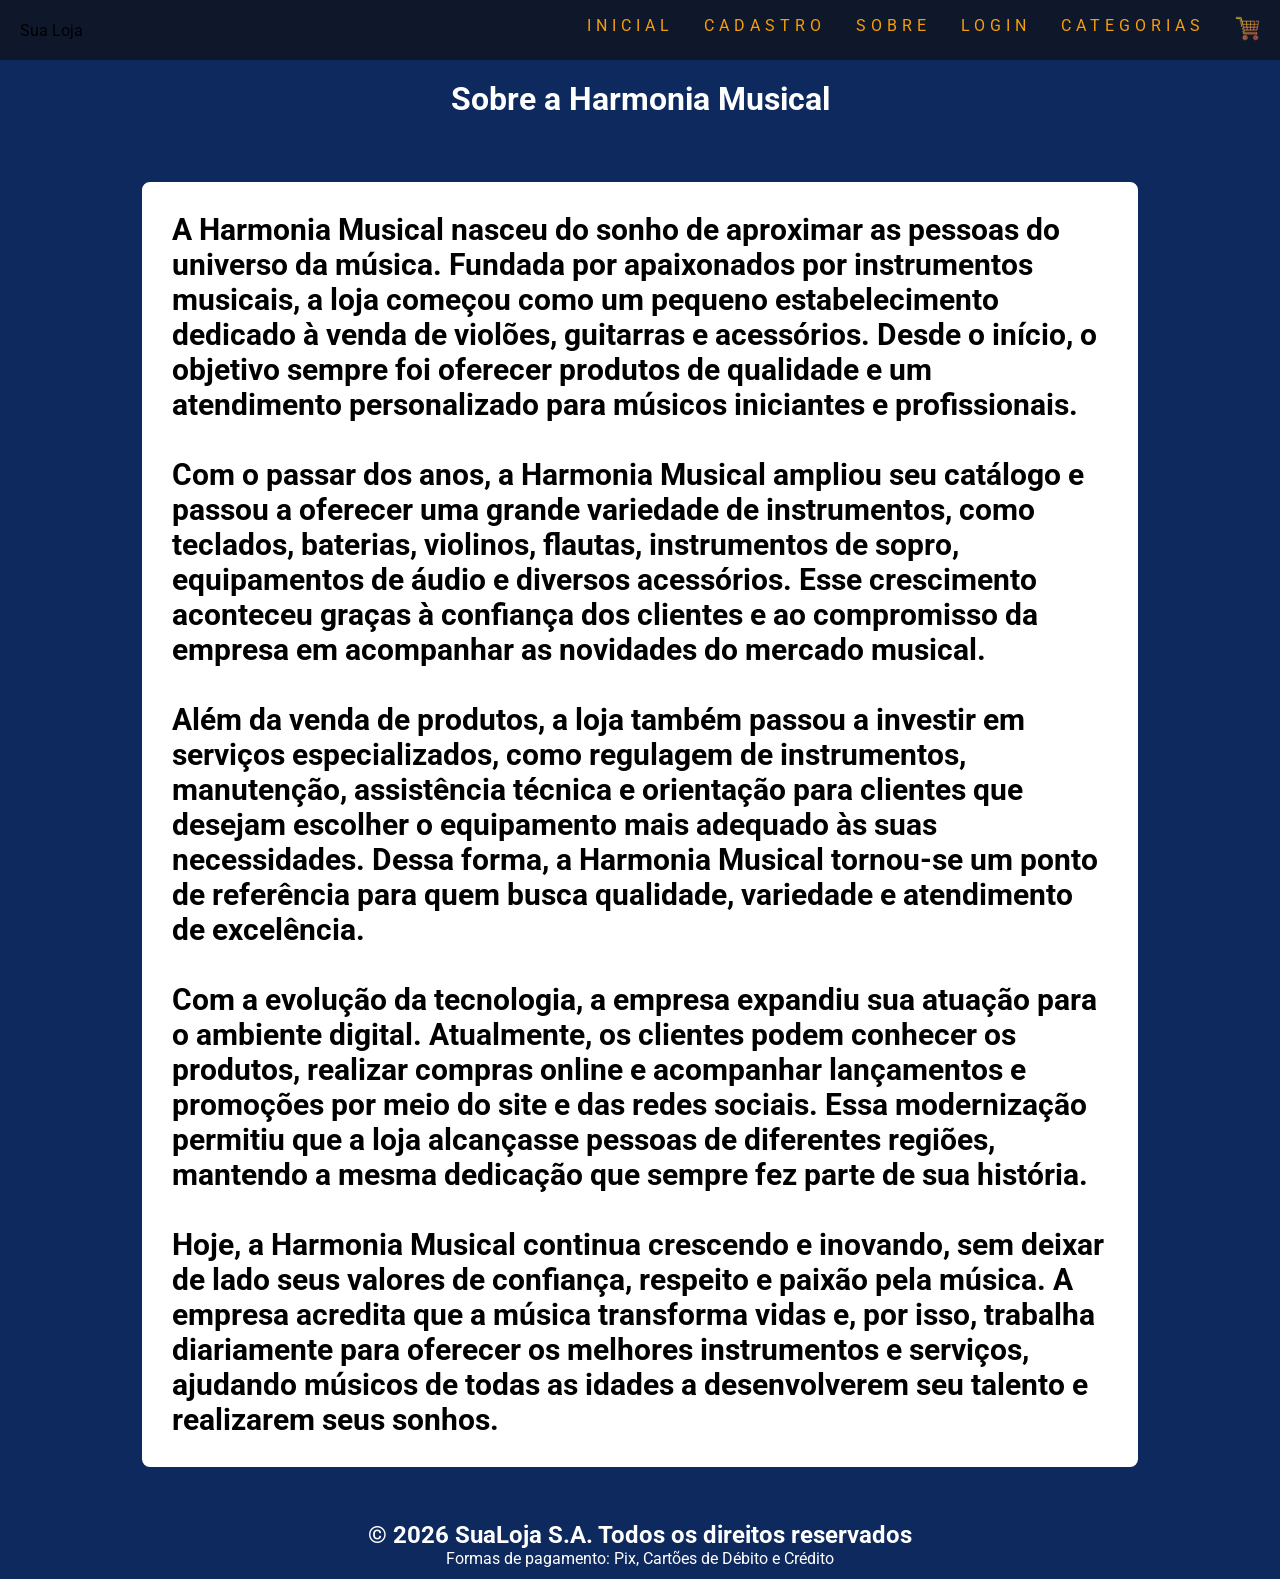
<file: paginas/sobre.html>
<!DOCTYPE html>
<html lang="pt-br">
<head>
    <meta charset="UTF-8">
    <meta name="viewport" content="width=device-width, initial-scale=1.0">
    <title>Minha loja virtual de instrumentos</title>

    <link rel="stylesheet" href="/css/style_sobre.css">
    <link rel="shortcut icon" href="/imagens/Harmonia musical.png" type="image/jpg">
</head>
<body>
    <main id="geral">
        <header id="cabecalho">
            <div id="logo">
                Sua Loja
            </div>

            <nav id="menu">
                <ul>
                    <li><a href="../index.html">Inicial</a></li>
                    <li><a href="/paginas/cadastro.html">Cadastro</a></li>
                    <li><a href="/paginas/sobre.html">Sobre</a></li>
                    <li><a href="/paginas/login.html">Login</a></li>
                    <li><a href="/paginas/categorias.html">Categorias</a></li>
                    <li><a href="/paginas/carrinho.html"><img src="/imagens/carrinho.png" alt="carrinho"></a></li>
                </ul>
            </nav>
        </header>
    <div id="Sobre">
        <h1>Sobre a Harmonia Musical<h1>
            <br>

            <h3>A Harmonia Musical nasceu do sonho de aproximar as pessoas do universo da música. Fundada por apaixonados por instrumentos musicais, a loja começou como um pequeno estabelecimento dedicado à venda de violões, guitarras e acessórios. Desde o início, o objetivo sempre foi oferecer produtos de qualidade e um atendimento personalizado para músicos iniciantes e profissionais.
            <br><br>
            Com o passar dos anos, a Harmonia Musical ampliou seu catálogo e passou a oferecer uma grande variedade de instrumentos, como teclados, baterias, violinos, flautas, instrumentos de sopro, equipamentos de áudio e diversos acessórios. Esse crescimento aconteceu graças à confiança dos clientes e ao compromisso da empresa em acompanhar as novidades do mercado musical.
            <br><br>
            Além da venda de produtos, a loja também passou a investir em serviços especializados, como regulagem de instrumentos, manutenção, assistência técnica e orientação para clientes que desejam escolher o equipamento mais adequado às suas necessidades. Dessa forma, a Harmonia Musical tornou-se um ponto de referência para quem busca qualidade, variedade e atendimento de excelência.
            <br><br>
            Com a evolução da tecnologia, a empresa expandiu sua atuação para o ambiente digital. Atualmente, os clientes podem conhecer os produtos, realizar compras online e acompanhar lançamentos e promoções por meio do site e das redes sociais. Essa modernização permitiu que a loja alcançasse pessoas de diferentes regiões, mantendo a mesma dedicação que sempre fez parte de sua história.
            <br><br>
            Hoje, a Harmonia Musical continua crescendo e inovando, sem deixar de lado seus valores de confiança, respeito e paixão pela música. A empresa acredita que a música transforma vidas e, por isso, trabalha diariamente para oferecer os melhores instrumentos e serviços, ajudando músicos de todas as idades a desenvolverem seu talento e realizarem seus sonhos.
            </h3>

        </div>
            <footer id="rodapé">
                <h2>&copy 2026 SuaLoja S.A. Todos os direitos reservados</h2>
                <p>Formas de pagamento: Pix, Cartões de Débito e Crédito</p>
            </footer>
    
        </main>
        
    </body>
    </html>
</file>
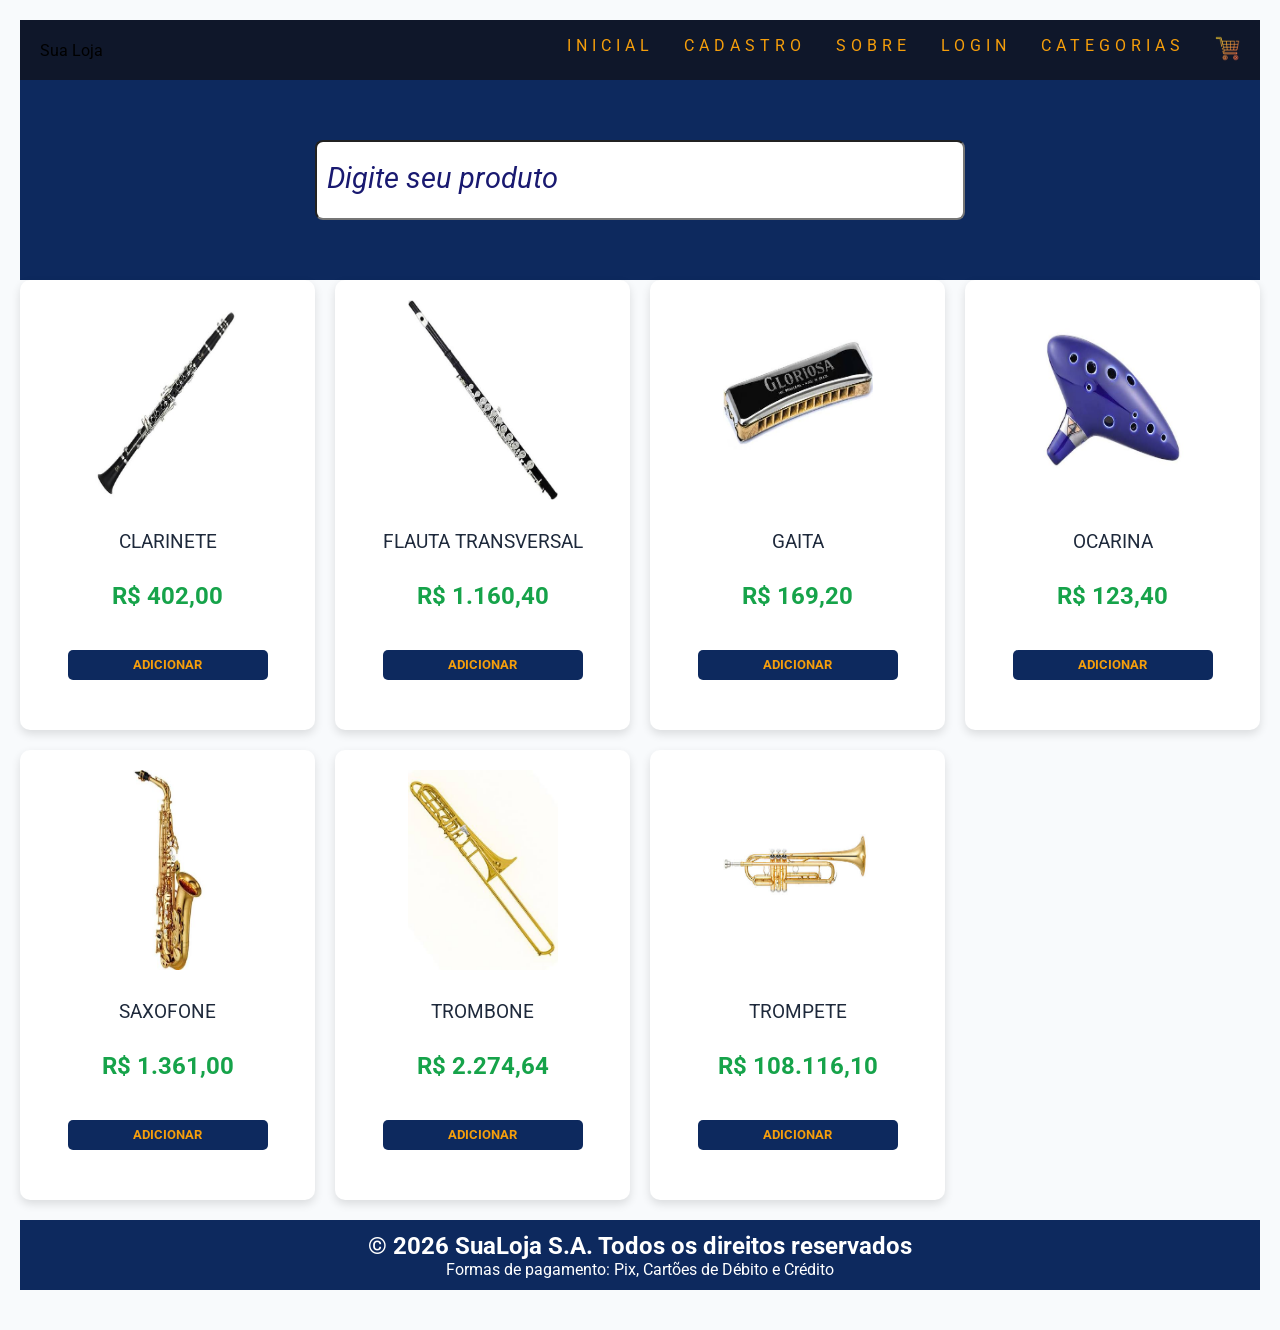
<file: paginas/sopro.html>
<!DOCTYPE html>
<html lang="pt-br">
<head>
    <meta charset="UTF-8">
    <meta name="viewport" content="width=device-width, initial-scale=1.0">
    <title>Minha loja virtual de instrumentos</title>

    <link rel="stylesheet" href="/css/style.css">
    <link rel="shortcut icon" href="/imagens/Harmonia musical.png" type="image/jpg">
</head>
<body>
    <main id="geral">
    <header id="cabecalho">
        <div id="logo">
            Sua Loja
        </div>

        <nav id="menu">
            <ul>
                <li><a href="../index.html">Inicial</a></li>
                    <li><a href="/paginas/cadastro.html">Cadastro</a></li>
                    <li><a href="/paginas/sobre.html">Sobre</a></li>
                    <li><a href="/paginas/login.html">Login</a></li>
                    <li><a href="/paginas/categorias.html">Categorias</a></li>
                    <li><a href="/paginas/carrinho.html"><img src="/imagens/carrinho.png" alt="carrinho"></a></li>
                </ul>
            </nav>
        </header>
    
    <section id="pesquisa">
        <input type="text"
        name="pesquisa"
        id="campo-pesquisa"
        class="input-pesquisa"
        placeholder="Digite seu produto">
    </section>

    <section id="cards">
        <div class="card">
            <img src="/imagens/clarinete.jpg" alt="clarinete">
            <p>Clarinete</p>
            <h2>R$ 402,00</h2>
            <button class="btn-add">Adicionar</button>
        </div>
        
        <div class="card">
            <img src="/imagens/flauta transversal.jpg" alt="flauta">
            <p>Flauta Transversal</p>
            <h2>R$ 1.160,40</h2>
            <button class="btn-add">Adicionar</button>
        </div>

        <div class="card">
            <img src="/imagens/gaita.jpg" alt="gaita">
            <p>Gaita</p>
            <h2>R$ 169,20</h2>
            <button class="btn-add">Adicionar</button>
        </div>

        <div class="card">
            <img src="/imagens/ocarina.jpg" alt="ocarina">
            <p>Ocarina</p>
            <h2>R$ 123,40</h2>
            <button class="btn-add">Adicionar</button>
        </div>

        <div class="card">
            <img src="/imagens/safoxone.jpg" alt="saxofone">
            <p>Saxofone</p>
            <h2>R$ 1.361,00</h2>
            <button class="btn-add">Adicionar</button>
        </div> 

        <div class="card">
            <img src="/imagens/trombone.jpg" alt="trombone">
            <p>Trombone</p>
            <h2>R$ 2.274,64</h2>
            <button class="btn-add">Adicionar</button>
        </div>

        <div class="card">
            <img src="/imagens/trompete.jpg" alt="trompete">
            <p>Trompete</p>
            <h2>R$ 108.116,10</h2>
            <button class="btn-add">Adicionar</button>
        </div>
    </section>
    
    <footer id="rodapé">
        <h2>&copy 2026 SuaLoja S.A. Todos os direitos reservados</h2>
        <p>Formas de pagamento: Pix, Cartões de Débito e Crédito</p>
    </footer>

</main>

</body>
</html>
</file>
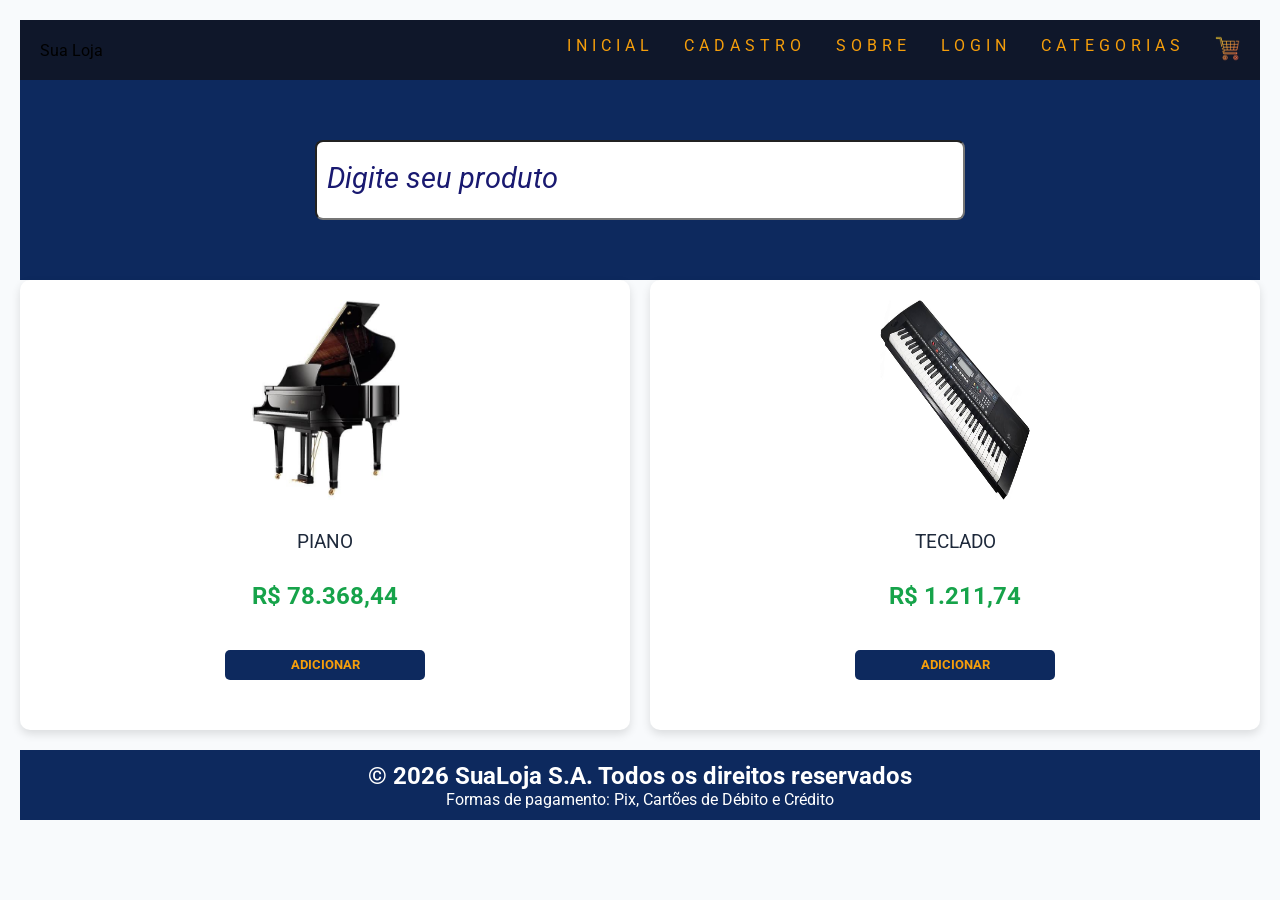
<file: paginas/teclado.html>
<!DOCTYPE html>
<html lang="pt-br">
<head>
    <meta charset="UTF-8">
    <meta name="viewport" content="width=device-width, initial-scale=1.0">
    <title>Minha loja virtual de instrumentos</title>

    <link rel="stylesheet" href="/css/style.css">
    <link rel="shortcut icon" href="/imagens/Harmonia musical.png" type="image/png">
</head>
<body>
    <main id="geral">
    <header id="cabecalho">
        <div id="logo">
            Sua Loja
        </div>

        <nav id="menu">
            <ul>
                <li><a href="../index.html">Inicial</a></li>
                    <li><a href="/paginas/cadastro.html">Cadastro</a></li>
                    <li><a href="/paginas/sobre.html">Sobre</a></li>
                    <li><a href="/paginas/login.html">Login</a></li>
                    <li><a href="/paginas/categorias.html">Categorias</a></li>
                    <li><a href="/paginas/carrinho.html"><img src="/imagens/carrinho.png" alt="carrinho"></a></li>
                </ul>
            </nav>
        </header>
    <section id="pesquisa">
        <input type="text"
        name="pesquisa"
        id="campo-pesquisa"
        class="input-pesquisa"
        placeholder="Digite seu produto">
    </section>

    <section id="cards">
        <div class="card">
            <img src="/imagens/piano.jpg" alt="piano">
            <p>Piano</p>
            <h2>R$ 78.368,44</h2>
            <button class="btn-add">Adicionar</button>
        </div>
        
        <div class="card">
            <img src="/imagens/teclado.jpg" alt="teclado">
            <p>Teclado</p>
            <h2>R$ 1.211,74</h2>
            <button class="btn-add">Adicionar</button>
        </div>
    </section>
    
    <footer id="rodapé">
        <h2>&copy 2026 SuaLoja S.A. Todos os direitos reservados</h2>
        <p>Formas de pagamento: Pix, Cartões de Débito e Crédito</p>
    </footer>

</main>

</body>
</html>
</file>
<file: css/style.css>
/*Importando a fonte das letras do google fonts*/
@import url('https://fonts.googleapis.com/css2?family=Roboto:ital,wght@0,100..900;1,100..900&display=swap');

/*Define as configurações em todos elementos da página*/
*{
    margin: 0px;
    padding: 0px;
    box-sizing: border-box;
    font-family: roboto;
}

/*Criando varíaveis*/
:root{
    --cor01: #0d295e;
    --cor02: #191970;
    --cor03: #2E8B57;
    --branca:#ffffff;
}

/*Formatando a tag main pelo id geral*/
#geral{
    background-color: #F8FAFC;
    padding: 20px;
    min-height: 100vh;
}

/*Formatando o cabeçalho*/
#cabecalho{
    background-color: #0F172A;
    display: flex;
    justify-content: space-between;
    align-items: center;
    padding: 0px 20px;
    height: 60px;
}

/*Configurando menu na horizontal*/
#menu ul, #menu-secoes{
    color: #2563EB;
    display: flex;
    gap: 30px;
    list-style: none;
}

#menu ul img{
    width: 25px;
    height: 25px;
}

/*Formatando Section pesquisa*/
#pesquisa{
    height: 200px;
    background-color: var(--cor01);
    display: flex;
    justify-content: center;
    align-items: center;
}

.input-pesquisa{
    width: 650px;
    height: 80px;
    background-color: var(--branca);
    border-radius: 8px;
    padding: 10px;
    font-size: 1.4em;
}

#pesquisa input::placeholder{
    font-size: 1.3em;
    font-style: italic;
    color: var(--cor02);
}

/*Formatando os cards*/
#cards{
    display: grid;
    grid-template-columns: repeat(auto-fit,minmax(250px, 1fr));
    gap: 20px;
}

.tipo-card img{
    width: 150px;
    height: 200px;
    object-fit: contain;
}

.card{
        background: #FFFFFF;
        color: #1E293B;
        min-height: 450px;
        padding: 20px;
        border-radius: 10px;
        border: none;
        box-shadow: 0 4px 10px rgba(0,0,0,.12);
        display: flex;
        flex-direction: column;
        align-items: center;
        justify-content: space-between;
        transition: .3s;
        cursor: pointer;
}

.card img{
    width: 150px;
    height: 200px;
}

.card p{
    font-size: 1.2em;
    text-transform: uppercase;
    margin: 20px 0px;
}

.card h2{
    color: #16A34A;
}

.card:hover{
    transform: translateY(-8px);
    box-shadow: 0 8px 20px rgba(0,0,0,.2);
}


.tipo-card a{
    display: flex;
    flex-direction: column;
    align-items: center;
    justify-content: space-between;
    width: 100%;
    height: 100%;
    text-decoration: none;
    color: inherit;
}

.card button{
    width: 200px;
    height: 30px;
    margin: 30px;
    border: none;
    border-radius: 5px;
    background-color: #0d295e;
    text-transform: uppercase;
    color: #F59E0B;
    font-weight: bold;
    cursor: pointer;
}

a{
    color: #F59E0B;
}

.btn-add{
    display: flex;
    justify-content: center;
    align-items: center;
    width: 100%;
    height: 40px;
    background-color: #0d295e;
    color: white;
    border-radius: 5px;
    font-weight: bold;
}
/*Formatar o rodapé*/
#rodapé{
    width: 100%;
    height: 70px;
    background-color: #0d295e;
    color: var(--branca);
    padding: 10px;
    margin: 20px 0px;
    display: flex;
    align-items: center;
    justify-content: center;
    flex-direction: column;
}

/*Formatando Links*/
#menu a:link{
    font-size: 1em;
    text-transform: uppercase;
    letter-spacing: 5px;
    text-decoration: none;
}

#menu a:visited{
    font-size: 1em;
    text-transform: uppercase;
    letter-spacing: 5px;
    text-decoration: none;
}

#menu a:hover{
    font-size: 1em;
    text-transform: uppercase;
    letter-spacing: 5px;
    text-decoration: none;
}

#menu a:active{
    font-size: 1em;
    text-transform: uppercase;
    letter-spacing: 5px;
    text-decoration: none;
    color: yellow;
}

#tipo{
    display: flex;
    justify-content: center;
    align-items: flex-start;
    gap: 40px;
    flex-wrap: wrap;
    margin: 30px auto;
}

.tipo-card{
    background: #FFFFFF;
    color: #1E293B;
    width: 250px;
    min-height: 320px; /* antes era 450px */
    padding: 20px;
    border-radius: 10px;
    box-shadow: 0 4px 10px rgba(0,0,0,.12);
    display: flex;
    flex-direction: column;
    align-items: center;
    transition: .3s;
}

.cordas a,
.sopro a{
    text-decoration: none;
    color: inherit;
}

.tipo-card{
    background: #FFFFFF;
    color: #1E293B;
    width: 250px;
    min-height: 320px; /* antes era 450px */
    padding: 20px;
    border-radius: 10px;
    box-shadow: 0 4px 10px rgba(0,0,0,.12);
    display: flex;
    flex-direction: column;
    align-items: center;
    transition: .3s;
}


.tipo-card:hover{
    transform: translateY(-8px);
    box-shadow: 0 8px 20px rgba(0,0,0,.2);
}

.tipo-card p{
    margin: 20px 0;
    font-size: 1.2em;
    text-align: center;
}

/*Formatando o menu de Seções*/
.link-secao:link, .link-secao:visited {
    text-decoration: none;
    font-size: 1.3em;
    text-transform: uppercase;
    color: #F59E0B;
}

.link-secao:hover{
    font-size: 1.4em;
    text-transform: uppercase;
    color: yellow;
}

#secoes-produtos{
    width: 100%;
    min-height: 100px;
    margin: 0px 0px;
    background-color: #0d295e;
    padding: 20px;
    display: flex;
    align-items: center;
    justify-content: center;
}
</file>
<file: css/style_cadastro.css>
@import url(style.css);

*{
    margin: 0px;
    padding: 0px;
    box-sizing: border-box;
    font-family: roboto;
}

#geral{
    background-color: #f9fafc;
    padding: 20px;
    min-height: 100vh;
}

#cabecalho{
    background-color: #0F172A;
    display: flex;
    justify-content: space-between;
    align-items: center;
    padding: 0px 20px;
    height: 60px;
}

#menu ul{
    color: #3847cf;
    display: flex;
    gap: 30px;
    list-style: none;
}

#menu a:link{
    font-size: 1em;
    text-transform: uppercase;
    letter-spacing: 5px;
    text-decoration: none;
}

#menu a:visited{
    font-size: 1em;
    text-transform: uppercase;
    letter-spacing: 5px;
    text-decoration: none;
}

#menu a:hover{
    font-size: 1em;
    text-transform: uppercase;
    letter-spacing: 5px;
    text-decoration: none;
}

#menu a:active{
    font-size: 1em;
    text-transform: uppercase;
    letter-spacing: 5px;
    text-decoration: none;
    color: rgb(49, 30, 111);
}

.input-01::placeholder,.input-02::placeholder,.input-03::placeholder,.input-04::placeholder{
    color: #0d295e;
}

#form{
    display: flex;
    justify-content: center;
    padding: 40px 20px;
}

#form-pessoa{
    padding: 30px;
    width: 700px;
    background: #FFFFFF;
    border-radius: 10px;
    box-shadow: 0 4px 10px rgba(0,0,0,.12);
}

#form h3{
    background: #0F172A;
    color: #F59E0B;
    text-align: center;
    padding: 18px;
    font-size: 1.5em;
    width: 250px;
}

#form-pessoa input:not([type="radio"]),
#form-pessoa select{
    width: 100%;
    padding: 12px;
    border: 2px double #2020a8;
    border-radius: 6px;
    font-size: 16px;
}
.botoes{
    display: flex;
    justify-content: space-between;
    margin-top: 30px;
}

button{
    width: 160px;
    padding: 16px;
    border: none;
    border-radius: 6px;
    font-weight: bold;
    cursor: pointer;
    transition: .3s;
}

button:hover{
    transform: scale(1.05);
    box-shadow: 0 0 15px rgba(245,158,11,.7);
}

button[type="submit"]{
    background: #0D295E;
    color: #F59E0B;
}

button[type="submit"]:hover{
    background: #0F172A;
}

button[type="reset"]{
    background: #2563EB;
    color: white;
}

button[type="reset"]:hover{
    background: #1D4ED8;
}


.input-01,.input-02,.input-03,.input-04{
    display: block;
    margin-top: 15px;
    margin-bottom: 6px;
    color: #0D295E;
    font-weight: bold;
}

.notificacao{
    align-items: center;
    gap: 8px;
}

#form-pessoa input,
#form-pessoa select{
    transition: .3s;
}

#form-pessoa input:hover,
#form-pessoa select:hover{
    transform: scale(1.01);
}

.input-not{
    transition: .2s;
    cursor: pointer;
}

.input-not:hover{
    transform: scale(1.2);
}

#oculto{
    display: none;
}
</file>
<file: css/style_carrinho.css>
@import url(style.css);

#compra{
    padding: 30px;
}

#compra h2{
    background: orange;
    color: #fff;
    text-align: center;
    padding: 15px;
    margin-bottom: 25px;
}

.carrinho{
    display: flex;
    gap: 40px;
    align-items: flex-start;
}

/* Produtos */

.produtos{
    flex: 3;
}

.produto{
    display: flex;
    align-items: center;
    justify-content: space-between;
    gap: 20px;
    padding: 20px 0;
}

.produto img{
    width: 90px;
    height: 90px;
    object-fit: cover;
    border-radius: 8px;
}

.informacoes{
    flex: 1;
}

.informacoes h3{
    margin-bottom: 8px;
    color: #222;
}

.preco{
    color: #0b0b52;
    font-size: 18px;
    font-weight: bold;
}

.acoes{
    display: flex;
    flex-direction: column;
    gap: 10px;
    align-items: center;
}

.acoes input{
    width: 70px;
    padding: 8px;
    text-align: center;
}

.remover{
    background: crimson;
    color: white;
    border: none;
    padding: 8px 15px;
    border-radius: 5px;
    cursor: pointer;
    transition: .3s;
}

.remover:hover{
    background: darkred;
}

/* Resumo */

.resumo{
    flex: 1;
    border: 1px solid #ccc;
    border-radius: 8px;
    padding: 20px;
    background: #fafafa;
}

.resumo h3{
    text-align: center;
    margin-bottom: 20px;
}

.cep{
    display: flex;
    flex-direction: column;
    gap: 10px;
}

.cep input{
    padding: 10px;
}

.cep button{
    padding: 10px;
    border: none;
    border-radius: 6px;
    background: orange;
    color: white;
    cursor: pointer;
    font-weight: bold;
    transition: .3s;
}

.cep button:hover{
    background: darkorange;
}

.totais{
    margin-top: 20px;
}

.totais p{
    display: flex;
    justify-content: space-between;
    margin: 15px 0;
}

.total{
    font-size: 20px;
    font-weight: bold;
    color: #0b0b52;
}

.botoes{
    display: flex;
    gap: 10px;
    margin-top: 25px;
}

.botoes button{
    flex: 1;
    padding: 15px;
    border: none;
    border-radius: 6px;
    background: #0b0b52;
    color: white;
    font-weight: bold;
    cursor: pointer;
    transition: .3s;
}

.botoes button:hover{
    transform: scale(1.05);
    box-shadow: 0 0 15px rgba(245,158,11,.7);
}

.continuar{
    background: #555;
}

.continuar:hover{
    background: #444;
}

.finalizar{
    background: orange;
}

.finalizar:hover{
    background: darkorange;
}

/* Responsividade */

@media (max-width: 768px){

    .carrinho{
        flex-direction: column;
    }

    .produto{
        flex-direction: column;
        text-align: center;
    }

    .acoes{
        width: 100%;
    }

    .botoes{
        flex-direction: column;
    }
}
</file>
<file: css/style_sobre.css>
@import url(style.css);

*{
    margin: 0px;
    padding: 0px;
    box-sizing: border-box;
    font-family: roboto;
}

#geral{
    background-color: #0d295e;
    min-height: 100vh;
    padding: 0;
}

#cabecalho{
    background-color: #0F172A;
    display: flex;
    justify-content: space-between;
    align-items: center;
    padding: 0px 20px;
    height: 60px;
}

#rodapé{
    width: 100%;
    height: 70px;
    background-color: #0d295e;
    color: var(--branca);
    padding: 10px;
    margin: 0;
    display: flex;
    align-items: center;
    justify-content: center;
    flex-direction: column;
}

#Sobre h1{
    text-align: center;
    background-color: #ffffff;
    color: black;
    height: 30px;
    padding: 20px;
    background-color: #0d295e;
    color: white;
}

#Sobre h3{
    font-size: 30px;
    background-color: #ffffff;
    color: black;
}

#Sobre h3{
    width: 80%;
    max-width: 1000px;
    margin: 40px auto;
    padding: 30px;
    border: 2px solid #0d295e;
    border-radius: 10px;
}
#Sobre{
    background-color: #0d295e;
}

body{
    background-color: #0d295e;
}
</file>
